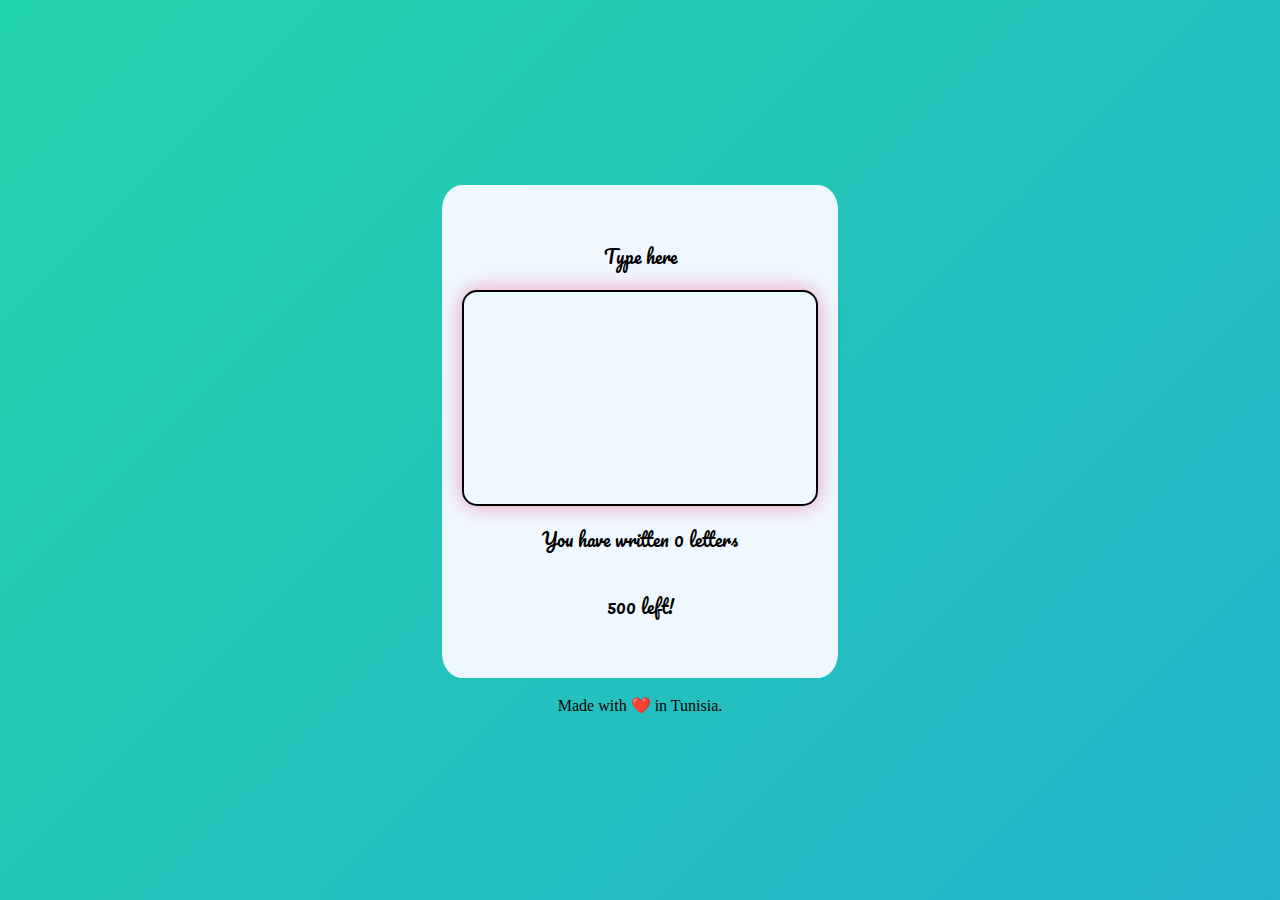
<file: character_counter/index.html>
<!DOCTYPE html>
<html lang="en">
<head>
    <meta charset="UTF-8">
    <meta name="viewport" content="width=device-width, initial-scale=1.0">
    <title>Character Counter</title>
    <link rel="icon" type="image/png" href="images/favicon.png" />

    <link rel="stylesheet" href="style.css">
    <link rel="preconnect" href="https://fonts.googleapis.com">
    <link rel="preconnect" href="https://fonts.gstatic.com" crossorigin>
    <link href="https://fonts.googleapis.com/css2?family=Pacifico&display=swap" rel="stylesheet">
</head>
<body>
    <div class="container">
        <p>Type here</p>
        <textarea rows="10" maxlength="500"></textarea>
        
        <p id="typed-character">You have written 0 letters</p>
        <p id="remaining-character">500 left!</p>
    
    </div>
    <footer>
        Made with ❤️ in Tunisia.
    </footer>
    <script src="script.js" charset="UTF-8"></script>
</body>
</html>
</file>
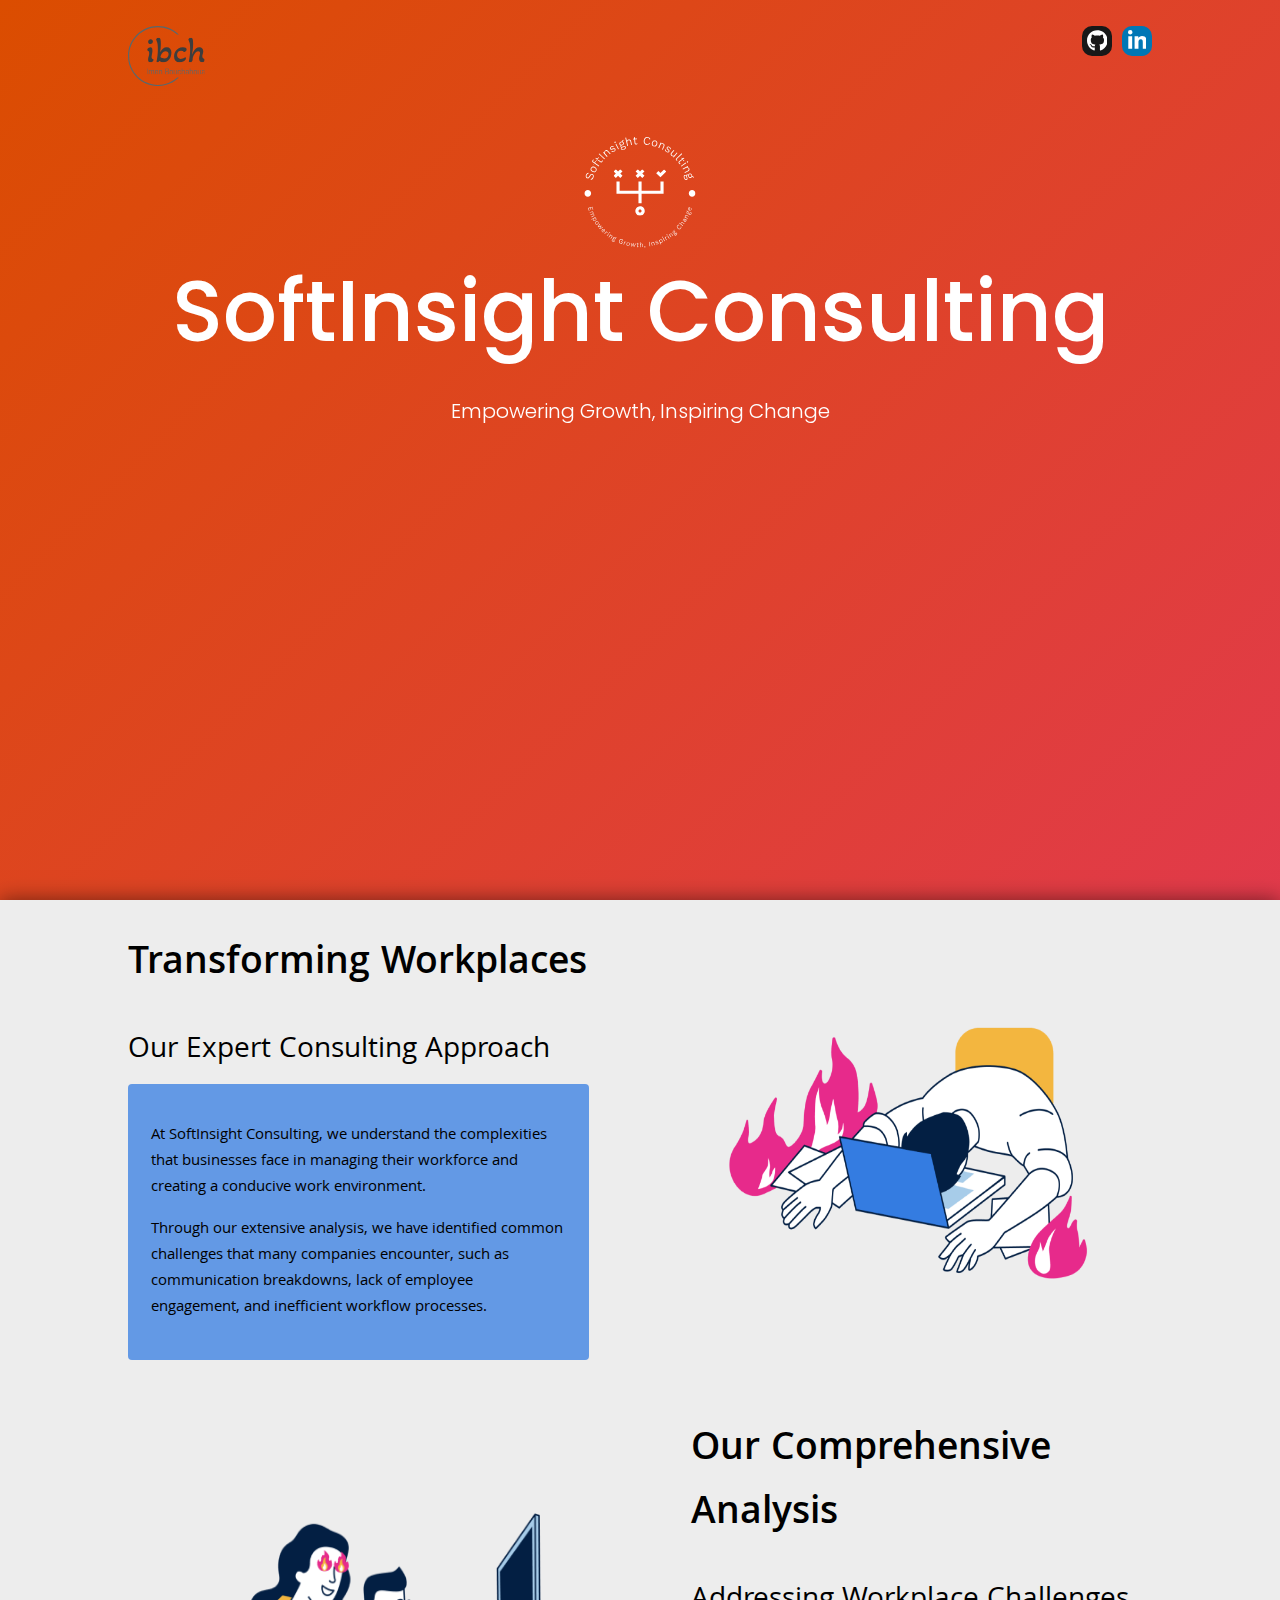
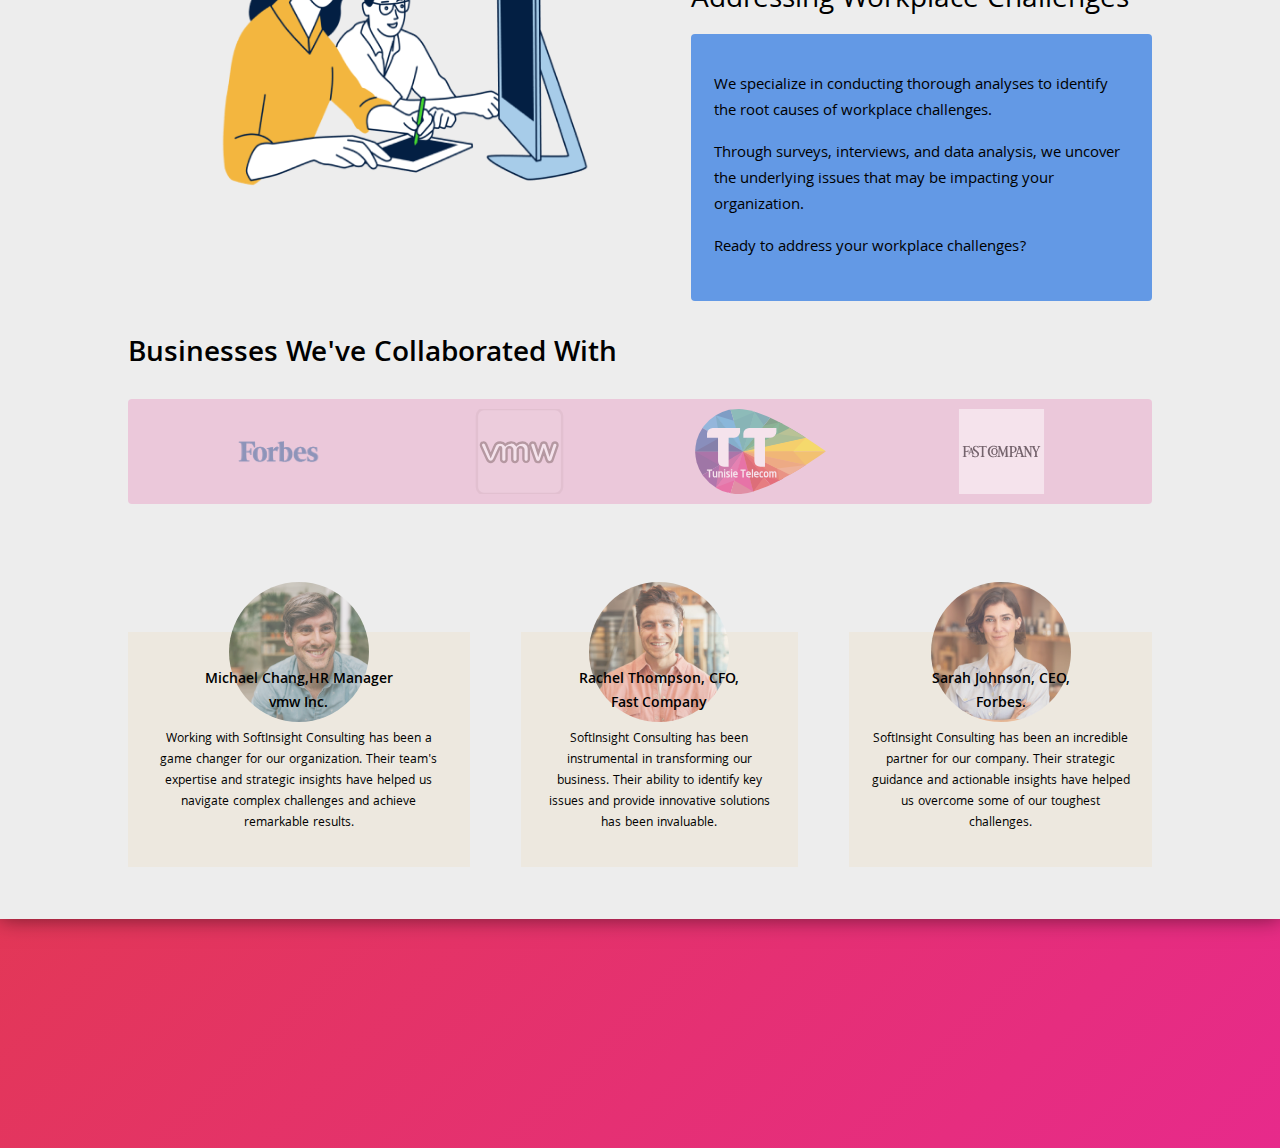
<file: consulting_company_project_website/index.html>
<!DOCTYPE html>
<html lang="en">
<head>
    <meta charset="UTF-8">
    <meta name="viewport" content="width=device-width, initial-scale=1.0">
    <title>SoftInsight Consulting</title>
    <link rel="stylesheet" href="style.css">

    <link rel="preconnect" href="https://fonts.googleapis.com">
    <link rel="preconnect" href="https://fonts.gstatic.com" crossorigin>
    <link href="https://fonts.googleapis.com/css2?family=Khula:wght@400;600&family=Poppins:wght@500&display=swap" rel="stylesheet">
    <link rel="icon" type="image/png" href="images/img/favicon.png" />

</head>

<body>
    <div id="scroll-animate">
        <div id="scroll-animate-main">
            <div class="wrapper-parallax">
                <header>
                    <div id="header-menu">
                        <img id="logo" src="images/svg/logos/logo-no-background.svg" >

                        <div class="social-card">
                            <a href="https://github.com/ImenBch" target="_blank">
                                <button class="Btn github">
                                    <span class="svgContainer">
                                        <svg height="1.6em" viewBox="0 0 496 512" fill="white">
                                            <path
                                                d="M165.9 397.4c0 2-2.3 3.6-5.2 3.6-3.3.3-5.6-1.3-5.6-3.6 0-2 2.3-3.6 5.2-3.6 3-.3 5.6 1.3 5.6 3.6zm-31.1-4.5c-.7 2 1.3 4.3 4.3 4.9 2.6 1 5.6 0 6.2-2s-1.3-4.3-4.3-5.2c-2.6-.7-5.5.3-6.2 2.3zm44.2-1.7c-2.9.7-4.9 2.6-4.6 4.9.3 2 2.9 3.3 5.9 2.6 2.9-.7 4.9-2.6 4.6-4.6-.3-1.9-3-3.2-5.9-2.9zM244.8 8C106.1 8 0 113.3 0 252c0 110.9 69.8 205.8 169.5 239.2 12.8 2.3 17.3-5.6 17.3-12.1 0-6.2-.3-40.4-.3-61.4 0 0-70 15-84.7-29.8 0 0-11.4-29.1-27.8-36.6 0 0-22.9-15.7 1.6-15.4 0 0 24.9 2 38.6 25.8 21.9 38.6 58.6 27.5 72.9 20.9 2.3-16 8.8-27.1 16-33.7-55.9-6.2-112.3-14.3-112.3-110.5 0-27.5 7.6-41.3 23.6-58.9-2.6-6.5-11.1-33.3 2.6-67.9 20.9-6.5 69 27 69 27 20-5.6 41.5-8.5 62.8-8.5s42.8 2.9 62.8 8.5c0 0 48.1-33.6 69-27 13.7 34.7 5.2 61.4 2.6 67.9 16 17.7 25.8 31.5 25.8 58.9 0 96.5-58.9 104.2-114.8 110.5 9.2 7.9 17 22.9 17 46.4 0 33.7-.3 75.4-.3 83.6 0 6.5 4.6 14.4 17.3 12.1C428.2 457.8 496 362.9 496 252 496 113.3 383.5 8 244.8 8zM97.2 352.9c-1.3 1-1 3.3.7 5.2 1.6 1.6 3.9 2.3 5.2 1 1.3-1 1-3.3-.7-5.2-1.6-1.6-3.9-2.3-5.2-1zm-10.8-8.1c-.7 1.3.3 2.9 2.3 3.9 1.6 1 3.6.7 4.3-.7.7-1.3-.3-2.9-2.3-3.9-2-.6-3.6-.3-4.3.7zm32.4 35.6c-1.6 1.3-1 4.3 1.3 6.2 2.3 2.3 5.2 2.6 6.5 1 1.3-1.3.7-4.3-1.3-6.2-2.2-2.3-5.2-2.6-6.5-1zm-11.4-14.7c-1.6 1-1.6 3.6 0 5.9 1.6 2.3 4.3 3.3 5.6 2.3 1.6-1.3 1.6-3.9 0-6.2-1.4-2.3-4-3.3-5.6-2z"
                                            ></path>
                                            
                                        </svg>
                                    </span>
                                    <span class="BG"></span>
                                </button>
                            </a>
                            <a href="https://www.linkedin.com/in/imen-bouchahoua-1a10b7259" target="_blank">
                                <button class="Btn linkedin">
                                    <span class="svgContainer">
                                        <svg
                                            fill="white"
                                            class="svgIcon"
                                            xmlns="http://www.w3.org/2000/svg"
                                            height="1.6em"
                                            viewBox="0 0 448 512"
                                        >
                                            <path
                                                d="M100.3 448H7.4V148.9h92.9zM53.8 108.1C24.1 108.1 0 83.5 0 53.8a53.8 53.8 0 0 1 107.6 0c0 29.7-24.1 54.3-53.8 54.3zM447.9 448h-92.7V302.4c0-34.7-.7-79.2-48.3-79.2-48.3 0-55.7 37.7-55.7 76.7V448h-92.8V148.9h89.1v40.8h1.3c12.4-23.5 42.7-48.3 87.9-48.3 94 0 111.3 61.9 111.3 142.3V448z"
                                            ></path>
                                        </svg>
                                    </span>
                                    <span class="BG"></span>
                                </button>
                            </a>
                        </div>
                    </div>
                    <div id="header-content">
                        <img class="company-logo" src="images/svg/logos/softinsight-consulting-high-resolution-logo-transparent.svg">
                        <h1>SoftInsight Consulting</h1>
                        <p id="slogan">Empowering Growth, Inspiring Change</p>
                    </div>
                   
                </header>
      
                <section class="content">
                    <div class="content-box  content1">
                        <div>
                            <h2 class="heading">Transforming Workplaces</h2>
                            <h3 class="sub-heading">Our Expert Consulting Approach</h3>
                            <div class="paragraph-box">
                                <p class="paragraph">
                                    At SoftInsight Consulting, we understand the complexities that businesses face in managing their workforce and creating a conducive work environment.
                                </p>
                                <p class="paragraph">
                                    Through our extensive analysis, we have identified common challenges that many companies encounter, such as communication breakdowns, lack of employee engagement, and inefficient workflow processes.
                                </p>
                            </div>
                        </div>
                        <img class="content-img" src="images/img/img_1.png">
                    </div>
                    
                    <div class="content-box content2">
                        <img class="content-img" src="images/img/img_2.png">
                        <div>
                            <h2 class="heading">Our Comprehensive Analysis</h2>
                            <h3 class="sub-heading">Addressing Workplace Challenges </h3>
                            <div class="paragraph-box">
                                <p class="paragraph">
                                    We specialize in conducting thorough analyses to identify the root causes of workplace challenges.
                                </p>
                                <p class="paragraph">
                                    Through surveys, interviews, and data analysis, we uncover the underlying issues that may be impacting your organization.
                                </p>
                                <p class="paragraph">
                                    Ready to address your workplace challenges? 
                                </p>
                            </div>
                        </div>
                    </div>

                    <div class="business-colab-box">
                        <h3 class="sub-heading">Businesses We've Collaborated With</h3>
                        <div class="companies-box">
                            <img src="images/svg/companies/forbes-logo.svg">
                            <img src="images/svg/companies/vmw.svg">
                            <img src="images/svg/companies/TT.svg">
                            <img src="images/svg/companies/fast-company.svg">
                        </div>
                    </div>

                    <div class="testimonials-box">
                        
                            
                            <div class="testimonial-box">
                                <div class="photo-box photo1"></div>
                                <h3 class="sub-heading">Michael Chang,HR Manager <br> 
                                    vmw Inc.</h3>
                                <p class="paragraph">Working with SoftInsight Consulting has been a game changer for our organization. Their team's expertise and strategic insights have helped us navigate complex challenges and achieve remarkable results.</p>
                            </div>

                            <div class="testimonial-box">
                                <div class="photo-box photo2"></div>
                                <h3 class="sub-heading">Rachel Thompson, CFO,<br>
                                    Fast Company</h3>
                                <p class="paragraph">SoftInsight Consulting has been instrumental in transforming our business. Their ability to identify key issues and provide innovative solutions has been invaluable.</p>
                            </div>

                            <div class="testimonial-box">
                                <div class="photo-box photo3"></div>
                                <h3 class="sub-heading">Sarah Johnson, CEO,<br>
                                    Forbes.</h3>
                                <p class="paragraph">SoftInsight Consulting has been an incredible partner for our company. Their strategic guidance and actionable insights have helped us overcome some of our toughest challenges.</p>
                            </div>
                    </div>
                </section>
      
                <footer>
                    <div>
                        <div class="logo-footer-container">
                            <img class="company-logo" src="images/svg/logos/softinsight-consulting-high-resolution-logo-transparent.svg" >
                        </div>
                        <div class="contact-address-container">
                            <div>
                                <p class="sub-heading">Contact us</p>
                                <p class="paragraph">contactUs@softInsight.com</p>
                                <p class="paragraph">GSM: +216 12 345 789</p>
                            </div>

                            <div>
                                <p class="sub-heading">Address</p>
                                <p class="paragraph">Av. Habib Bourguiba, Tunis, TUNISIA</p>
                            </div>
                        </div>
                    </div>
                </footer>
            </div>
        </div>
    </div>
    <script src="https://ajax.googleapis.com/ajax/libs/jquery/3.7.1/jquery.min.js"></script><script  src="script.js"></script>   
</body>
</html>
</file>
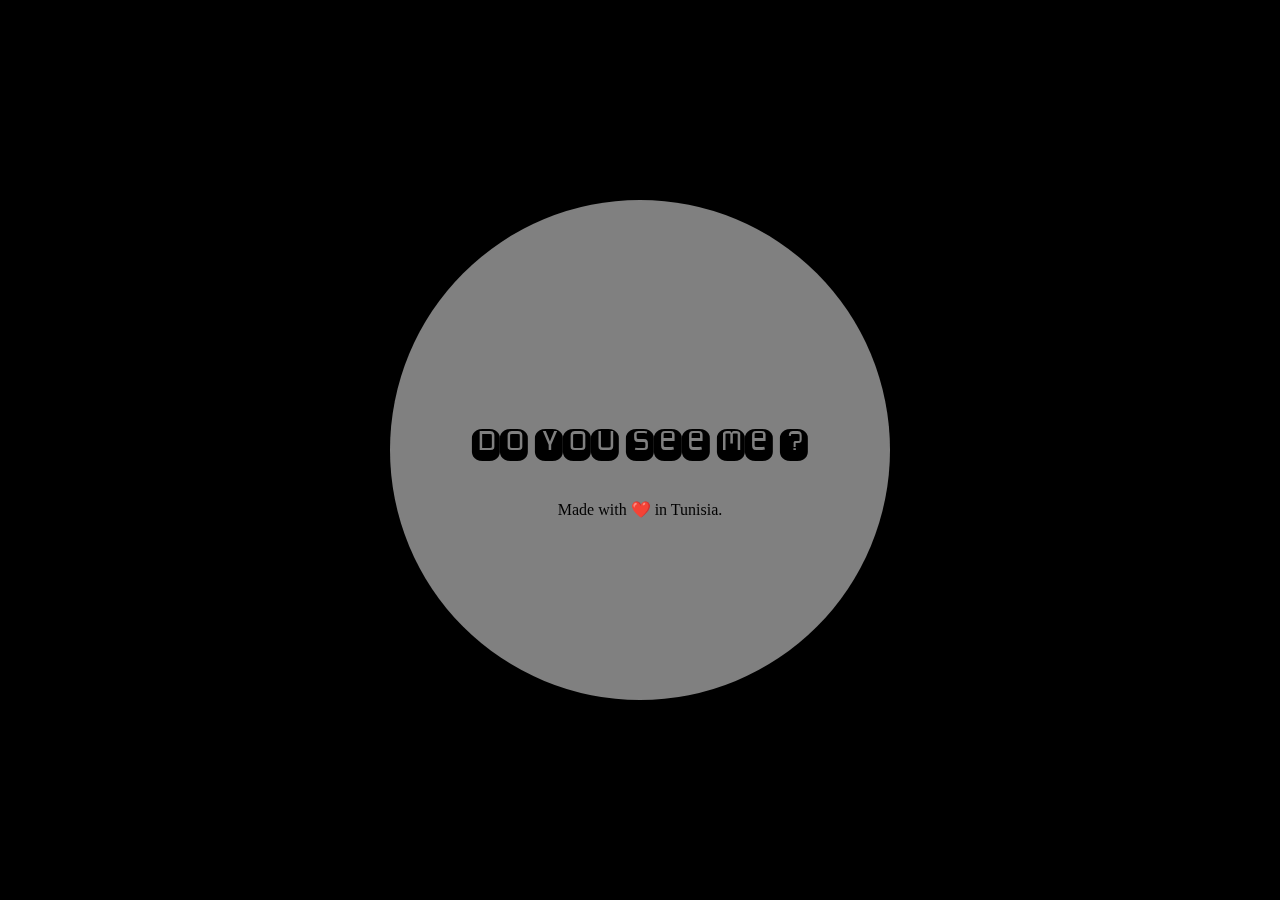
<file: hidden_text/index.html>
<!DOCTYPE html>
<html lang="en">
<head>
    <meta charset="UTF-8">
    <meta name="viewport" content="width=device-width, initial-scale=1.0">
    <title>Hidden-text</title>
    <link rel="stylesheet" href="style.css">
    <link rel="preconnect" href="https://fonts.googleapis.com">
    <link rel="preconnect" href="https://fonts.gstatic.com" crossorigin>
    <link href="https://fonts.googleapis.com/css2?family=Monofett&display=swap" rel="stylesheet">
</head>
<body>
    <h1>Do you see me ?</h1>
    <div id="cursor"></div>

    <footer>
        Made with ❤️ in Tunisia.
    </footer>
    <script src="script.js"></script>
</body>
</html>
</file>
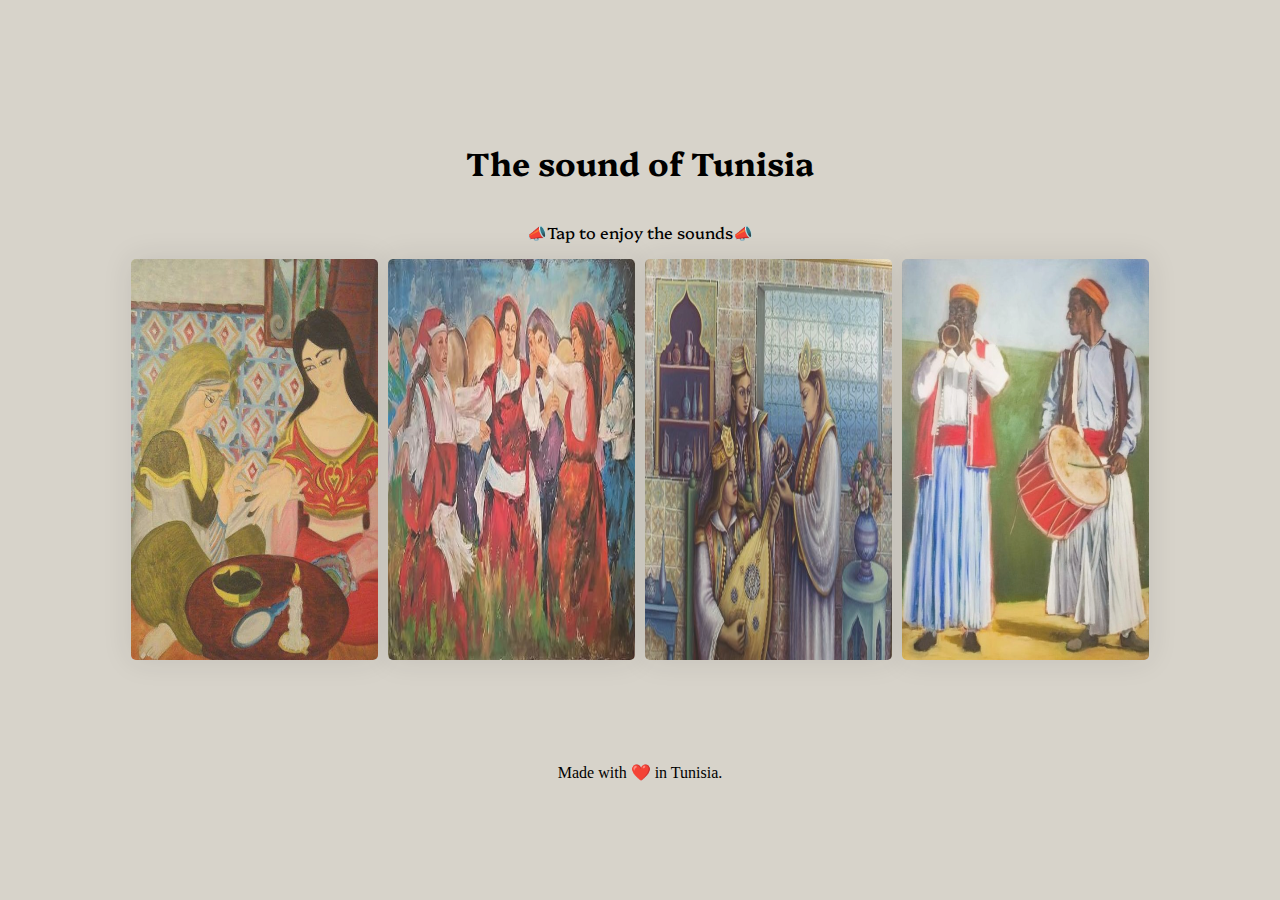
<file: Tunisian_sounds/index.html>
<!DOCTYPE html>
<html lang="en">
<head>
    <meta charset="UTF-8">
    <meta name="viewport" content="width=device-width, initial-scale=1.0">
    <title>Tunisian Sounds</title>
    <link rel="stylesheet" href="style.css">

    <link rel="preconnect" href="https://fonts.googleapis.com">
    <link rel="preconnect" href="https://fonts.gstatic.com" crossorigin>
    <link href="https://fonts.googleapis.com/css2?family=Platypi:ital,wght@0,300..800;1,300..800&display=swap" rel="stylesheet">
</head>
<body>
    <h1>The sound of Tunisia</h1>
    <p>📣Tap to enjoy the sounds📣</p>
    <div class="container" >
        <img id="1" src="images/image_1.jpg">
        <img id="2" src="images/image_2.jpg">
        <img id="3" src="images/image_3.jpg">
        <img id="4" src="images/image_4.jpg">
    </div>

    <footer>
        Made with ❤️ in Tunisia.
    </footer>

    <script src="script.js"></script>
</body>
</html>
</file>
<file: character_counter/style.css>
html, body{
    margin: 0;
    height: 100vh;
}
body{
    background: linear-gradient(-45deg, #ee7752, #e73c7e, #23a7d7, #23d5ab);
    background-size: 400% 400%;
    animation: gradient 15s ease infinite;
    width:100% ;
    display: flex;
    flex-direction: column;
    justify-content: center;
    align-items: center;
    gap: 2%;
}
@keyframes gradient {
    0% {
        background-position: 0% 50%;
    }
    50% {
        background-position: 100% 50%;
    }
    100% {
        background-position: 0% 50%;
    }
}
.container{
    background-color:aliceblue;
    padding: 3%;
    border-radius: 5%;
    width: 25%;
    display:flex;
    flex-direction: column;
    align-items: center;
}
p{
    font-family: "Pacifico", cursive;
    font-weight: 400;
    font-style:normal;
    font-size: large;
    text-align: center;
}
textarea{
    all:unset;
    width: 100%;
    overflow-wrap: break-word;
    border: #000000 solid 2px;
    border-radius: 15px;
    box-shadow: 0px 0px 20px  rgb(231, 60, 126,0.5);
    padding: 5%;
}
</file>
<file: consulting_company_project_website/style.css>
body{
  background: linear-gradient(-45deg,#05AEDB,#347CE1,#E72A8B,#DB4D00);
  background-size: 300% 300%;
	animation: gradient 15s ease infinite;
  margin: 0;
  min-width: 760px;
}
@keyframes gradient {
	0% {
		background-position: 0% 50%;
	}
	50% {
		background-position: 100% 50%;
	}
	100% {
		background-position: 0% 50%;
	}
}

#scroll-animate{
  overflow: hidden;
}

#scroll-animate-main{
  width: 100%;
  position: fixed;
}

.wrapper-parallax{
  box-shadow: 0px 0px 20px rgba(0, 0, 0, 0.5);
}

header{
  width: 100%; 
  position: fixed;
  top: 0;
  z-index: -1;
}

.content{
  background: #ededed;
  position: relative;
  z-index: 1;
}

footer{
  width: 100%;
  
  position: fixed;
  z-index: -1;
}
 
header,
footer,
#scroll-animate-main
{
  -webkit-transition-property: all;
    -moz-transition-property: all;
      transition-property: all;
  
  -webkit-transition-duration: 0.4s;
    -moz-transition-duration: 0.4s;
      transition-duration: 0.4s;
  
  -webkit-transition-timing-function: cubic-bezier(0, 0, 0, 1);
    -moz-transition-timing-function: cubic-bezier(0, 0, 0, 1);
      transition-timing-function: cubic-bezier(0, 0, 0, 1);
}

#logo{
  width:96.13px ;
  height: 60px;
}

.social-card {
  height: fit-content;
  width: fit-content;
  display: flex;
  align-items: center;
  justify-content: center;
  gap: 10px;
}
.Btn {
  width: 30px;
  height: 30px;
  display: flex;
  align-items: center;
  justify-content: center;
  border: none;
  background-color: transparent;
  position: relative;
  border-radius: 7px;
  cursor: pointer;
}
.svgContainer {
  display: flex;
  align-items: center;
  justify-content: center;
  background-color: transparent;
  border-radius: 10px;
  z-index: 2;
}
.BG {
  position: absolute;
  width: 100%;
  height: 100%;
  z-index: 1;
  border-radius: 10px;
  pointer-events: none;
  transition: all 0.3s;
  font-size: 0px;
}
.github .BG {
  background: #181818;
}
.linkedin .BG {
  background: #0077b5;
}
.Btn:hover .BG {
  transform: scale(1.5);
}

#header-menu{
  display: flex;
  justify-content: space-between;
  margin: 2% 10% 2% 10%;
}

#header-content{
  display: flex;
  flex-direction: column;
  align-items: center;
  margin-top: 4%;
}
#header-content .company-logo{
  width: 113.16px;
  height: 111px;
}
h1{
  width: 100%;
  height:100% ;
  padding: 0;
  margin: 0;
  font-family: "Poppins", sans-serif;
  font-weight: 500;
  font-size: 85px;
  color: #FFFFFF;
  text-align: center;
}
#slogan{
  font-family: "Poppins", sans-serif;
  font-weight: 300;
  font-size: 20px;
  color: #FFFFFF;
}

.content-box{
  display: flex;
  margin: 2% 10% 2% 10%;
  gap:5%;
}
.content-img{
  width: 50%;
}
.heading{
  font-family: "Khula", sans-serif;
  font-weight: 600;
  font-style: normal;
  margin-bottom: 2%;
  font-size: 40px;
}
.sub-heading{
  font-family: "Khula", sans-serif;
  font-weight: 400;
  font-style: normal;
  margin-bottom: 2%;
  font-size: 30px;
}
.paragraph{
  font-family: "Khula", sans-serif;
  font-weight: 400;
  font-style: normal;
}
.paragraph-box{
  background-color: rgba(52, 124, 225, 0.75);
  padding: 5%;
  border-radius: 4px;
}

.business-colab-box{
  margin: 2% 10% 2% 10%;
}
.business-colab-box h3{
  font-weight: 600;
}
.companies-box{
  background-color: rgba(231, 42, 139, 0.19);
  display: flex;
  justify-content: space-evenly;
  padding: 1%;
  border-radius: 4px;
}
.companies-box img{
  width: 20%;
  height: 85px;
  opacity: 0.5;
  transition: opacity 0.7s;
}
.companies-box img:hover{
  opacity: 1;
}

.testimonials-box{
  margin: 2% 10% 2% 10%;
  display: flex;
  gap:5%
}
.testimonial-box{
  background-color: rgba(243, 182, 63, 0.08);
  position: relative;
  margin: 10% 0 5%;
  padding: 2%;
}
.photo-box{
  width: 140px; 
  height: 140px;
  background-size: cover; 
  background-position: center; 
  border-radius: 50%; 
  opacity: 0.68;
  position: absolute;
  top: -50px;
  left: 50%;
  transform: translateX(-50%);
  z-index: -1;
}
.photo1{
  background-image: url(images/img/testimonial_1.jpg);
}
.photo2{
  background-image: url(images/img/testimonial_2.jpg);
}
.photo3{
  background-image: url(images/img/testimonial_3.jpg);
}
.testimonial-box h3{
  font-size: 15px;
  font-weight: 600;
  text-align: center;
}
.testimonial-box p{
  text-align: center;
  font-size: 13px;
} 

footer > div{
  display: flex;
  margin: 2% 10% 2% 10%;
  justify-content: space-between;
  color: white;
}
.logo-footer-container{
  display: flex;
  align-items: center;
}
footer .company-logo{
  width: 138px;
  height: 138px;
}
.contact-address-container{
  display: flex;
  gap:20%;
}

@media screen and (max-width: 970px) {
  .content1{
    flex-direction: column;
  }
  .content2{
    flex-direction: column-reverse;
  }
  .content-box{
    align-items: center;
  }
  .content-img{
    width: 80%;
  }
  .testimonials-box{
    flex-direction: column;
  }
  .photo-box{
    width: 92.8px;
    height: 92.8px;
  }
}
@media screen and (max-width: 780px) {
  .contact-address-container{
    flex-direction: column;
    gap: 10%;
    font-size: smaller;
  }
}
</file>
<file: hidden_text/style.css>
html,body{
    width: 100%;
    height: 100vh;
    margin: 0;
    overflow: hidden;
}
body{
    display: flex;
    justify-content: center;
    flex-direction: column;
    align-items: center;
    background-color: black;
}
h1{
    font-family: "Monofett", monospace;
    font-weight: 400;
    font-style: normal;
    font-size: 3em;
    width: 100%;
    text-align: center;
    color: black;
    z-index: 2;
}
footer{
    z-index: 2;
}
#cursor{
    position: fixed;
    
    background-color: rgb(255, 255, 255,0.5);
    border-radius: 50%;
    width: 500px;
    height: 500px;
}
</file>
<file: Tunisian_sounds/style.css>
html,body{
    margin: 0;
    width: 100%;
    height: 100%;
}
body{
    background-color: #D7D3CA;
    display: flex;
    flex-direction: column;
    align-items: center;
    justify-content: center;
}
img{
    width: 247px;
    height: 401px;
    border-radius: 5px;
    opacity: 0.8;
    box-shadow: 0px 0px 30px rgba(0, 0, 0, 0.1);
}
img:hover{
    cursor: pointer;
    transform: translateY(5px);
}
.pressed {
    box-shadow: 0 3px 4px 0 #DBEDF3;
    opacity: 1;
}
.container{
    display: flex;
    margin: 0 10% 0 10%;
    justify-content: center;
    align-items: center;
    gap:10px;
}
h1{
    font-family: "Platypi", serif;
    font-optical-sizing: auto;
    font-weight: 8000;
    font-style: normal;
}
p{
    font-family: "Platypi", serif;
}
footer{
    margin-top:8% ;
}
</file>
